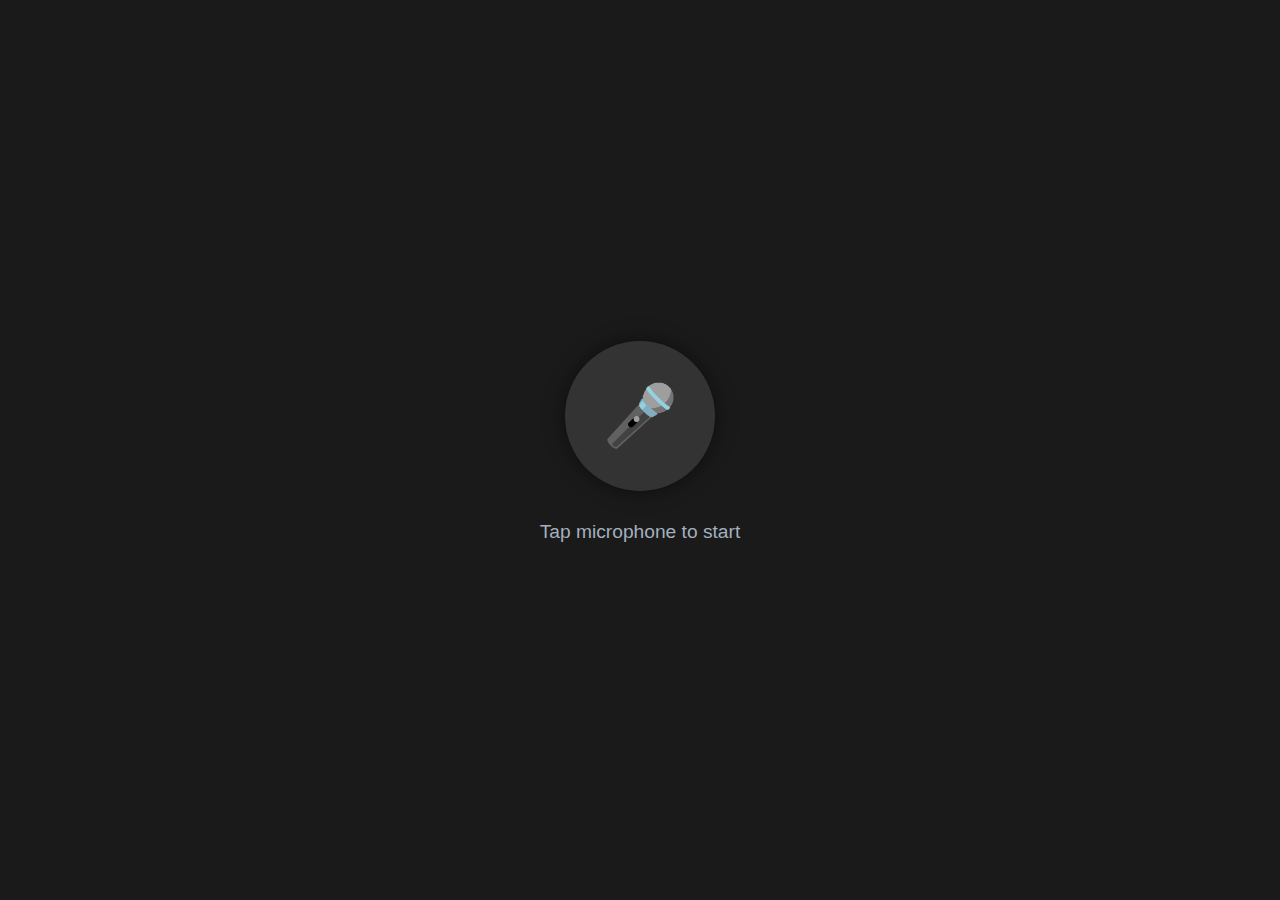
<file: templates/voice_chat.html>
<!DOCTYPE html>
<html lang="en">

<head>
    <meta charset="UTF-8">
    <meta name="viewport" content="width=device-width, initial-scale=1.0">
    <title>AI Voice Assistant</title>
    <style>
        body {
            font-family: 'Segoe UI', Tahoma, Geneva, Verdana, sans-serif;
            display: flex;
            flex-direction: column;
            align-items: center;
            justify-content: center;
            height: 100vh;
            background-color: #1a1a1a;
            color: #ffffff;
            margin: 0;
        }

        .mic-container {
            position: relative;
            width: 150px;
            height: 150px;
            border-radius: 50%;
            background: #333;
            display: flex;
            align-items: center;
            justify-content: center;
            cursor: pointer;
            transition: all 0.3s ease;
            box-shadow: 0 0 20px rgba(0, 0, 0, 0.5);
        }

        .mic-container.listening {
            background: #ff4757;
            box-shadow: 0 0 40px rgba(255, 71, 87, 0.6);
            animation: pulse 1.5s infinite;
        }

        .mic-container.processing {
            background: #ffa502;
            box-shadow: 0 0 40px rgba(255, 165, 2, 0.6);
            animation: spin 2s linear infinite;
        }

        .mic-icon {
            font-size: 60px;
        }

        #status {
            margin-top: 30px;
            font-size: 1.2rem;
            color: #a4b0be;
            min-height: 1.5em;
        }

        #transcript {
            margin-top: 10px;
            font-size: 1rem;
            color: #747d8c;
            max-width: 80%;
            text-align: center;
        }

        @keyframes pulse {
            0% {
                transform: scale(1);
            }

            50% {
                transform: scale(1.1);
            }

            100% {
                transform: scale(1);
            }
        }

        @keyframes spin {
            0% {
                transform: rotate(0deg);
            }

            100% {
                transform: rotate(360deg);
            }
        }
    </style>
</head>

<body>

    <div class="mic-container" id="micBtn">
        <div class="mic-icon">🎤</div>
    </div>

    <div id="status">Tap microphone to start</div>
    <div id="transcript"></div>

    <audio id="audioPlayer" style="display:none"></audio>

    <script>
        const micBtn = document.getElementById('micBtn');
        const status = document.getElementById('status');
        const transcript = document.getElementById('transcript');
        const audioPlayer = document.getElementById('audioPlayer');

        // Check browser support
        const SpeechRecognition = window.SpeechRecognition || window.webkitSpeechRecognition;
        if (!SpeechRecognition) {
            status.innerText = "Browser not supported. Use Chrome or Edge.";
            micBtn.style.display = 'none';
        }

        const recognition = new SpeechRecognition();
        recognition.continuous = false; // We want turn-taking for now
        recognition.lang = 'en-US';
        recognition.interimResults = false;

        let isListening = false;

        micBtn.addEventListener('click', toggleListening);

        function toggleListening() {
            if (isListening) {
                recognition.stop();
            } else {
                // INTERRUPTION LOGIC: Stop AI speech if user starts
                audioPlayer.pause();
                audioPlayer.currentTime = 0;

                recognition.start();
            }
        }

        recognition.onstart = function () {
            isListening = true;
            micBtn.classList.add('listening');
            status.innerText = "Listening...";

            // INTERRUPTION: Double check audio is stopped
            audioPlayer.pause();
        };

        recognition.onend = function () {
            isListening = false;
            micBtn.classList.remove('listening');
            if (status.innerText === "Listening...") {
                status.innerText = "Tap to speak";
            }
        };

        recognition.onresult = function (event) {
            const text = event.results[0][0].transcript;
            transcript.innerText = `You: "${text}"`;

            // Send to backend
            processVoice(text);
        };

        async function processVoice(text) {
            status.innerText = "Thinking...";
            micBtn.classList.add('processing');

            try {
                const response = await fetch('/api/chat', {
                    method: 'POST',
                    headers: { 'Content-Type': 'application/json' },
                    body: JSON.stringify({ text: text })
                });

                const data = await response.json();

                micBtn.classList.remove('processing');

                if (data.error) {
                    status.innerText = "Error: " + data.error;
                } else {
                    transcript.innerText = `AI: "${data.text}"`;
                    status.innerText = "Speaking...";

                    // Play Audio
                    audioPlayer.src = data.audio_url;
                    audioPlayer.play();

                    audioPlayer.onended = function () {
                        status.innerText = "Tap to reply";
                        // Optional: Auto-restart listening for continuous conversation?
                        // recognition.start(); 
                    };
                }
            } catch (error) {
                micBtn.classList.remove('processing');
                status.innerText = "Network Error";
                console.error(error);
            }
        }
    </script>
</body>

</html>
</file>
